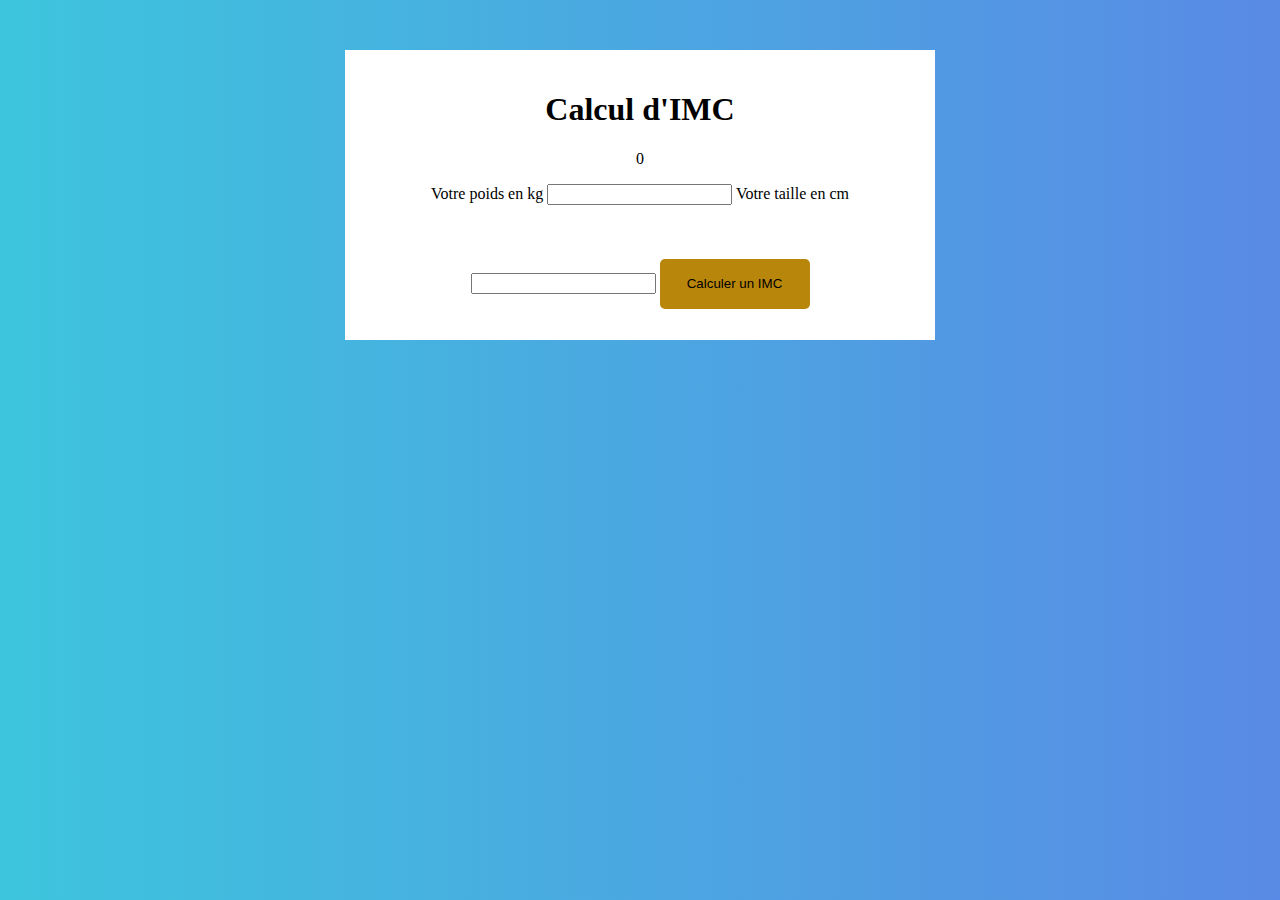
<file: imc/index.html>
<!DOCTYPE html>
<html lang="en">
<head>
    <meta charset="UTF-8">
    <meta name="viewport" content="width=device-width, initial-scale=1.0">
    <title>Document</title>
    <link rel="stylesheet" href="style.css">
</head>
<body>
  
   
    <div class="container">
        <div class="imc">
            <h1>Calcul <b>d'IMC</b></h1>
            <p>0</p>
        </div>

        <form action="">
            <label for="poids">Votre poids en kg</label>
            <input type="number" type="poids">
            
            <label for="taillecm">Votre taille en cm</label>
            <input type="number" id="taillecm">
        
            <button>Calculer un IMC</button>
        </form>
    </div>
        

    
</body>
<script src="script.js"></script>
</html>
</file>
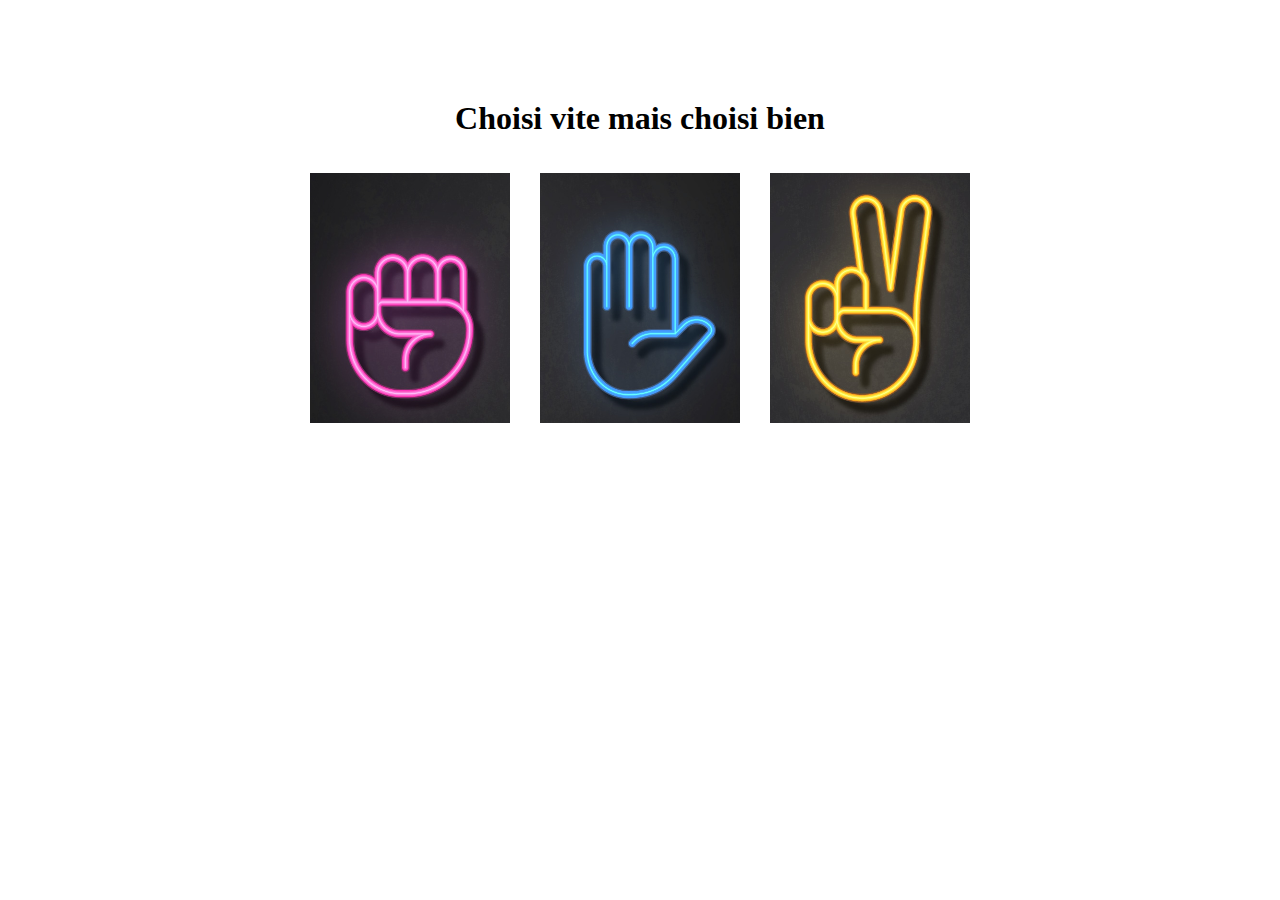
<file: shi-fu-mi/index.html>
<!DOCTYPE html>
<html lang="en">

<head>
    <meta charset="UTF-8">
    <meta name="viewport" content="width=device-width, initial-scale=1.0">
    <title>Document</title>
    <link rel="stylesheet" href="style.css">
</head>

<body>
    <h1>Choisi vite mais choisi bien</h1>

    <div class="container">
        <div class="pierre">
            <img src="pierre.png" alt="pierre" id="pierre">
        </div>

        <div class="feuille">
            <img src="feuille.png" alt="feuille" id="feuille">
        </div>

        <div class="ciseaux">
            <img src="ciseaux.png" alt="ciseaux" id="ciseaux">
        </div>
    </div>

        <div id="rep"></div>
        <div id="repResult"></div>
        <div id="score"></div>
        <div id="arbitre"></div>
        <br>
        <button id="reset">Refresh </button>
   


</body>
<script src="script.js"></script>

</html>
</file>
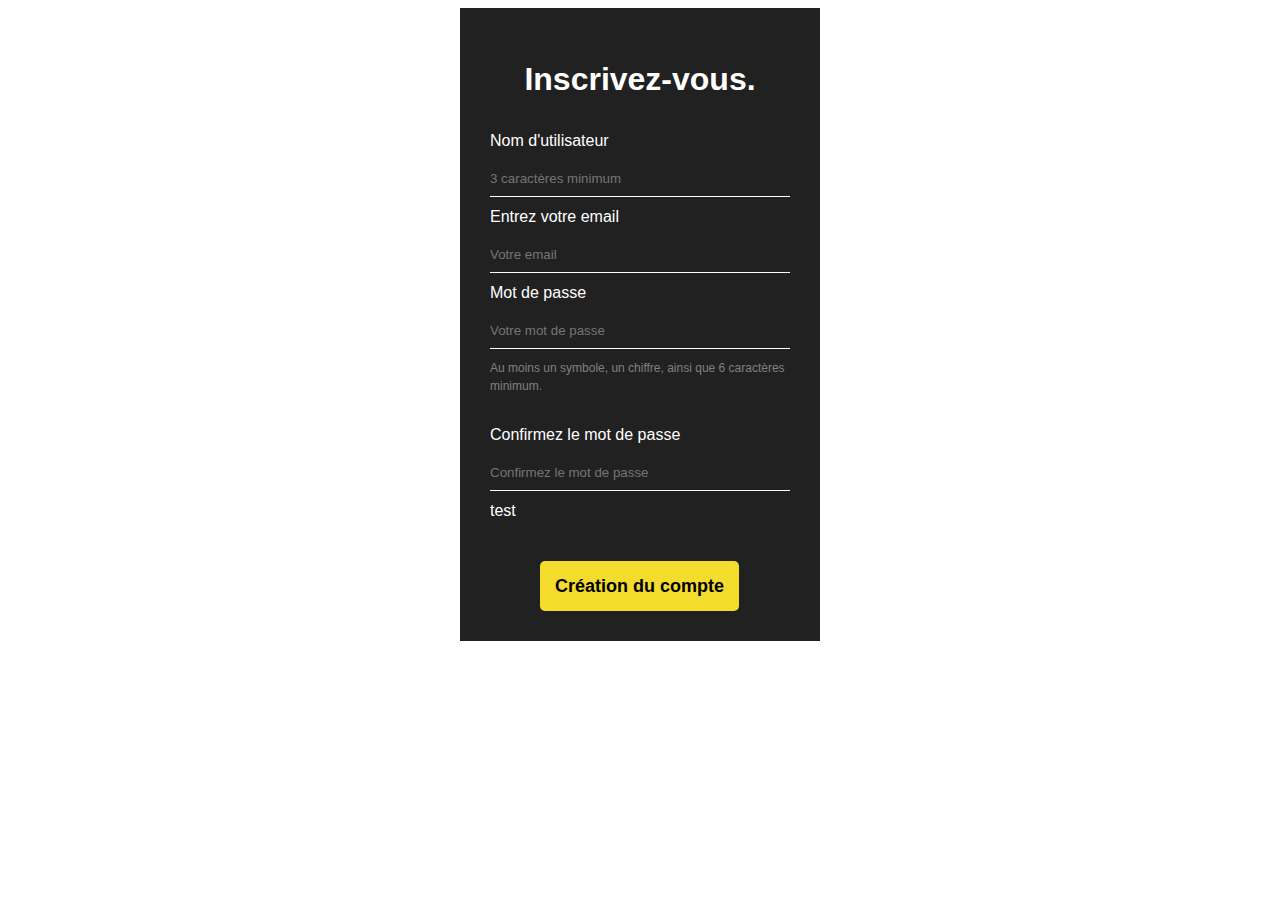
<file: validation_formulaire /index.html>
<!DOCTYPE html>
<html lang="en">
<head>
    <meta charset="UTF-8">
    <meta name="viewport" content="width=device-width, initial-scale=1.0">
    <title>Document</title>
    <link rel="stylesheet" href="style.css">
</head>
<body>
    <div class="container" id="container">
        <h1>Inscrivez-vous.</h1>
        <form action="">
            <label for="userName">Nom d'utilisateur</label>
            <img src="wrong.png" id="shortPseudo" class="icone" alt="icone wrong pseudo" style="display:none;">
            <img src="check.png" id="longPseudo" class="icone" alt="icone good pseudo" style="display:none;">
            <input type="text" id="userName" placeholder="3 caractères minimum">
            <div id="consignePseudo"></div>
    
            <label for="userEmail">Entrez votre email</label>
            <img src="wrong.png" id="wrongEmail" class="icone" alt="icone wrong email" style="display:none;">
            <img src="check.png" id="goodEmail" class="icone" alt="icone good email" style="display:none;">
            <input type="email" id="userEmail" placeholder="Votre email">
            <div id="consigneEmail"></div>
    
            <label for="userPassword">Mot de passe</label>
            <input type="password" id="userPassword" placeholder="Votre mot de passe">
            <div id="consignePassword">Au moins un symbole, un chiffre, ainsi que 6 caractères minimum.</div>
            <div class="progressBar">
                <div id="lowPassword" style="display:none"></div>
                <div id="middlePassword" style="display:none"></div>
                <div id="highPassword" style="display:none"></div>
            </div>
            <div id="consignePasswordStrength"></div>
    
            <label for="passwordConfirm">Confirmez le mot de passe</label>
            <img src="wrong.png" id="wrongPassword" class="icone" alt="icone wrong password" style="display:none;">
            <img src="check.png" id="goodPassword" class="icone" alt="icone good password" style="display:none;">
            <input type="password" id="passwordConfirm" placeholder="Confirmez le mot de passe">
            <div id="consigneConfirm"></div>
            <div>test</div>
            <button id="submit"><b>Création du compte</b></button>
        </form>
    </div>



    <script src="script.js"></script>
</body>
</html>
</file>
<file: imc/style.css>
body{
    background: linear-gradient(0.25turn, rgb(61, 197, 221), rgb(89, 138, 229));
    text-align: center;
}

.container {
    background-color: #fff;
    width: 550px;
    height: 250px;
    padding: 20px;
    margin: 50px auto;
}

button{
    border: none;
    background-color: darkgoldenrod;
    margin-top: 6vh;
    border-radius: 5px;
    width: 150px;
    height: 50px;
}
</file>
<file: shi-fu-mi/style.css>
body {
    margin-top: 100px;
    text-align: center;
}
h1{
    text-align: center;
}
.container{
    display: flex;
    align-items: center;
    justify-content: center;
    margin: 0% auto;
}

img{
    width: 200px;
    height: 250px;
    margin: 15px;
}

img:hover {
    opacity: 0.9;
    cursor: pointer;
}

#reset{
    display: none;
    margin: 0 auto;
}
</file>
<file: validation_formulaire /style.css>
h1{
    text-align: center;
}
.container{
    margin: 0 auto; 
    background-color: rgb(33,33,33);
    color: white;
    padding: 30px;
    width: 300px;
    font-family: sans-serif;
    line-height: 40px;
}

input {
    color:white;
    width: 100%;
    background-color: rgb(33,33,33);
    border: none;
    border-bottom: 1px solid white;
    padding: 10px 0;
}
.container input{
    display: block;
}

button {
    background-color: rgb(244, 220, 45);
    border-radius: 5px;
    border: none;
    height: 50px;
    margin: 30px 10px 0 50px;
    font-size: 18px;
    padding: 15px;
   
}

button:hover {
    opacity: 0.7;
    cursor: pointer;

}

.icone{
    margin-left: 5px;
    display: inline-block;
    width: 20px;
    height: 20px;
}

#consignePassword{
    font-size: 12px; 
    line-height: 1.5;
    margin-top: 10px;
    color: grey;
}
.progressBar{
    display: flex;
    gap: 5px;
    align-items: center;
    justify-content: center;
    margin: 10px 0 10px 0;
}
#lowPassword{
    background-color: red;
    width: 100px;
    height: 3px;
}
#middlePassword{
    background-color: orange;
    width: 100px;
    height: 3px;
}
#highPassword{
    background-color: green;
    width: 100px;
    height: 3px;
}


#container:invalid{
    animation : shake 0.5s ease-in-out ;
}

@keyframes shake {
    25%{
        transform:translateX(8px)
    }
    50%{
        transform:translateX(-8px)
    }
    75%{
        transform:translateX(8px)
    }
}
</file>
